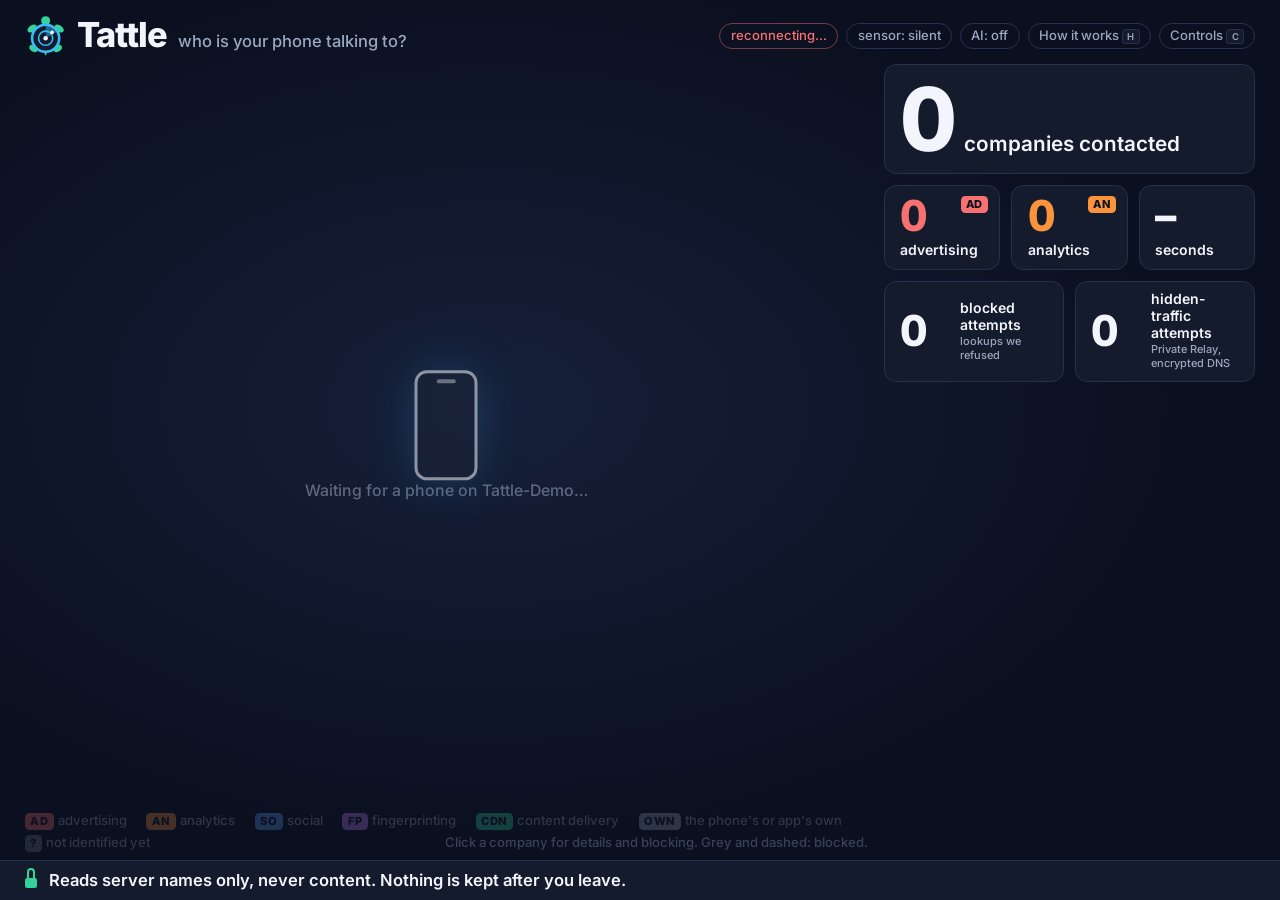
<file: frontend/index.html>
<!doctype html>
<html lang="en">
<head>
<meta charset="utf-8">
<meta name="viewport" content="width=device-width, initial-scale=1">
<title>Tattle</title>
<link rel="stylesheet" href="app.css">
</head>
<body class="offline">

<header class="top">
  <div class="brand">
    <svg class="mark" id="logo" viewBox="0 0 64 64" aria-hidden="true">
      <g fill="#34d399">
        <circle cx="32" cy="9" r="7"/>
        <ellipse cx="11" cy="21" rx="8" ry="5" transform="rotate(-35 11 21)"/>
        <ellipse cx="53" cy="21" rx="8" ry="5" transform="rotate(35 53 21)"/>
        <ellipse cx="13" cy="52" rx="7" ry="4.5" transform="rotate(35 13 52)"/>
        <ellipse cx="51" cy="52" rx="7" ry="4.5" transform="rotate(-35 51 52)"/>
        <path d="M28 55 L32 63 L36 55 Z"/>
      </g>
      <circle cx="32" cy="36" r="21" fill="#141b2d" stroke="#38bdf8" stroke-width="4"/>
      <path d="M32 36 L32 15 A21 21 0 0 1 50.2 25.5 Z" fill="#38bdf8" opacity="0.45"/>
      <circle cx="32" cy="36" r="11" fill="none" stroke="#38bdf8" stroke-width="2.5"/>
      <circle cx="32" cy="36" r="3.5" fill="#f2f5fb"/>
      <circle cx="42" cy="27" r="2.8" fill="#f2f5fb"/>
    </svg>
    <span class="word">Tattle</span>
    <span class="tagline">who is your phone talking to?</span>
  </div>
  <div class="status">
    <span class="chip" id="chip-link">connecting…</span>
    <span class="chip" id="chip-sensor">sensor: waiting</span>
    <span class="chip" id="chip-ai">AI: off</span>
    <button class="ghost" id="open-how" type="button">How it works <kbd>H</kbd></button>
    <button class="ghost" id="open-controls" type="button" title="Operator controls">Controls <kbd>C</kbd></button>
  </div>
</header>

<main>
  <section class="stage" aria-label="Companies this phone contacted">
    <div class="field" id="stage">
      <svg class="lines" id="lines" aria-hidden="true"></svg>
      <div class="phone" id="phone">
        <div class="handset" id="handset" aria-hidden="true"><span></span></div>
        <div class="phone-name" id="phone-name"></div>
        <div class="phone-app" id="phone-app"></div>
        <div class="hint" id="hint"></div>
      </div>
      <div class="bubbles" id="bubbles"></div>
    </div>
    <ul class="legend" id="legend" aria-label="Legend"></ul>
    <div class="toast" id="toast" role="status" hidden>
      <span id="toast-text"></span>
    </div>
  </section>

  <aside class="side">
    <div class="counter hero">
      <div class="num" id="n-companies">0</div>
      <div class="cap">companies contacted</div>
    </div>
    <div class="counter-row">
      <div class="counter">
        <span class="tag advertising corner">AD</span>
        <div class="num cat-advertising-ink" id="n-advertising">0</div>
        <div class="cap">advertising</div>
      </div>
      <div class="counter">
        <span class="tag analytics corner">AN</span>
        <div class="num cat-analytics-ink" id="n-analytics">0</div>
        <div class="cap">analytics</div>
      </div>
      <div class="counter">
        <div class="num" id="n-seconds">–</div>
        <div class="cap">seconds</div>
      </div>
    </div>
    <div class="counter-row two">
      <div class="counter">
        <div class="num" id="n-blocked">0</div>
        <div class="cap">blocked attempts</div>
        <div class="sub">lookups we refused</div>
      </div>
      <div class="counter">
        <div class="num" id="n-hidden">0</div>
        <div class="cap">hidden-traffic attempts</div>
        <div class="sub">Private Relay, encrypted DNS</div>
      </div>
    </div>

    <section class="card" id="summary-card" hidden>
      <h2>In plain words <span class="by" id="summary-by"></span></h2>
      <p id="summary-text"></p>
    </section>

    <section class="card" id="label-card" hidden>
      <h2>App Store privacy label <span class="by" id="label-app"></span></h2>
      <div class="verdict" id="label-level"></div>
      <p id="label-verdict"></p>
      <p class="facts" id="label-facts"></p>
      <ul class="claims" id="label-claims"></ul>
    </section>

    <section class="card feed" id="feed-card" hidden>
      <h2>Live: what the phone asks for</h2>
      <ul id="feed"></ul>
    </section>
  </aside>
</main>

<footer class="banner">
  <span class="lock" aria-hidden="true"></span>
  Reads server names only, never content. Nothing is kept after you leave.
</footer>

<div class="overlay" id="how" hidden>
  <div class="sheet wide" role="dialog" aria-label="How it works">
    <button class="close" type="button" data-close>Close <kbd>Esc</kbd></button>
    <img src="assets/tattle-architecture.png" alt="Diagram: the phone asks for a server name; the hotspot's firewall sends the question to our sensor; the sensor answers it and reports the name to the backend; the backend puts a company name to it and updates this screen.">
    <p class="caption">Every app has to ask "where is this server?" before it can connect. On our Wi-Fi, we are the one it asks. We see the name, never what is sent.</p>
  </div>
</div>

<div class="overlay" id="controls" hidden>
  <div class="sheet" role="dialog" aria-label="Operator controls">
    <button class="close" type="button" data-close>Close <kbd>Esc</kbd></button>
    <h2>Operator</h2>
    <label>Phone <select id="ctl-device"></select></label>
    <label>App name <input id="ctl-label" maxlength="100" placeholder="e.g. Reddit" autocomplete="off"></label>
    <div class="row">
      <button type="button" class="primary" id="ctl-start">Start session</button>
      <button type="button" id="ctl-stop">Stop session</button>
      <button type="button" class="danger" id="ctl-wipe">Wipe everything</button>
    </div>
    <p class="keys"><kbd>S</kbd> start or stop a session &nbsp; <kbd>W</kbd> <kbd>W</kbd> wipe &nbsp; <kbd>H</kbd> how it works &nbsp; <kbd>C</kbd> this panel &nbsp; <kbd>F</kbd> full screen</p>
    <p class="keys">Click a company for its details, and to block it or single server names. More controls: <a href="/debug">/debug</a></p>
  </div>
</div>

<div class="overlay" id="detail" hidden>
  <div class="sheet detail" role="dialog" aria-labelledby="detail-name">
    <button class="close" type="button" data-close>Close <kbd>Esc</kbd></button>
    <div class="detail-head">
      <span class="tag" id="detail-tag"></span>
      <h2 id="detail-name"></h2>
      <span class="detail-kind" id="detail-kind"></span>
    </div>
    <div class="explain">
      <p id="detail-text"></p>
      <p class="facts" id="detail-facts"></p>
      <div class="explain-by">
        <span class="source" id="detail-by"></span>
        <span class="model" id="detail-model"></span>
        <span class="thinking" id="detail-thinking" hidden>AI is thinking…</span>
      </div>
    </div>
    <div class="detail-bar">
      <span class="state" id="detail-state"></span>
      <span class="detail-note" id="detail-note"></span>
      <button type="button" class="act" id="detail-block"></button>
    </div>
    <div class="detail-cols" aria-hidden="true">
      <span></span><span>Server name</span><span class="n">Lookups</span><span>Last seen</span><span>Right now</span><span></span>
    </div>
    <ul class="detail-rows" id="detail-rows"></ul>
  </div>
</div>

<script src="app.js"></script>
</body>
</html>
</file>
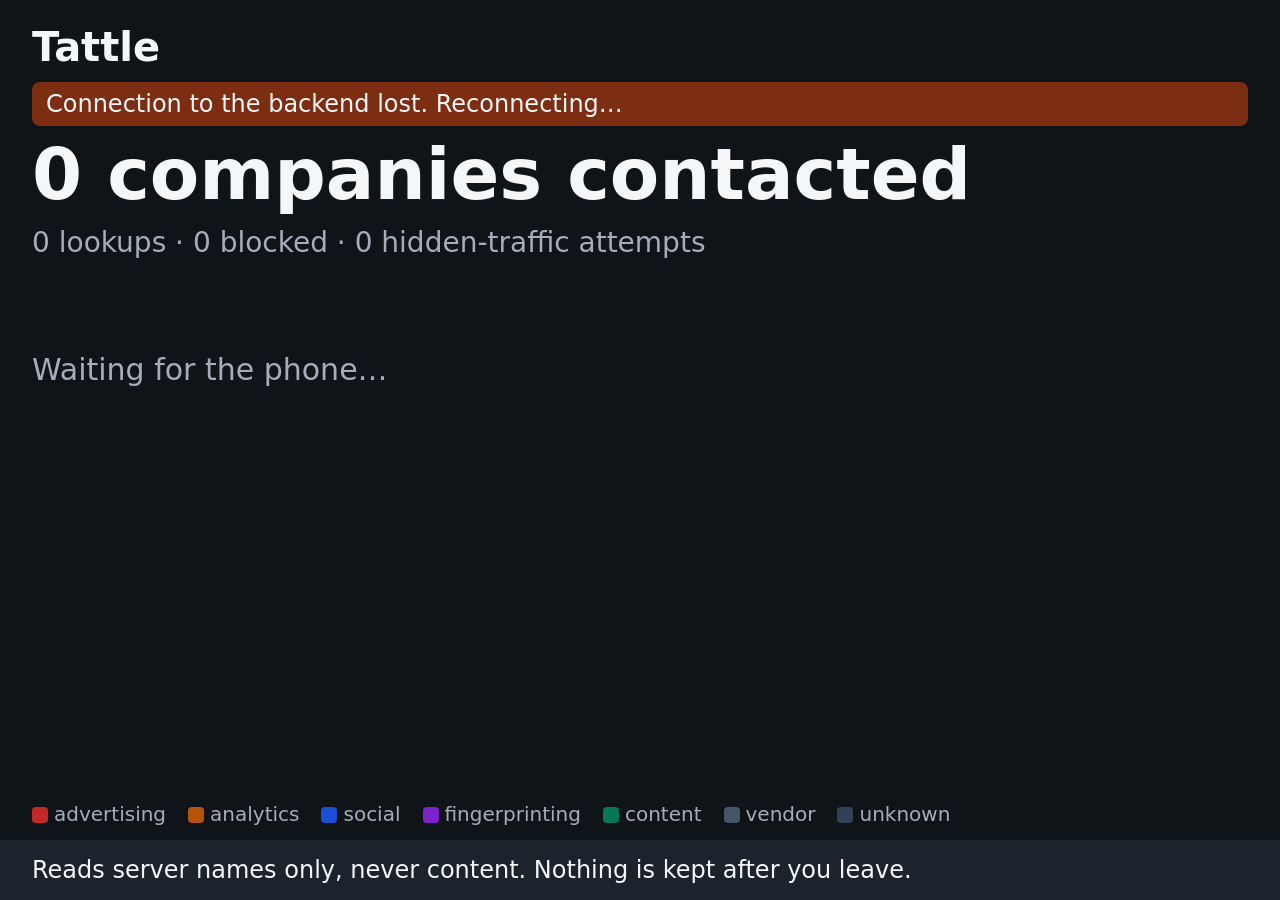
<file: backend/app/present.html>
<!doctype html>
<!--
  Tattle presenter view. INSURANCE ONLY.

  This page exists in case the show screen (the files in frontend/, served at /) fails at
  demo time. If the show screen works, use that and ignore this file.

  One self-contained file, served by the backend at /present. It only listens on /ws and shows
  one phone: the session's phone, or the one seen last. Controls (session, block, wipe) are on /debug.
  Everything that comes from the network is put on the page as text, never as markup.
-->
<html lang="en">
<head>
<meta charset="utf-8">
<meta name="viewport" content="width=device-width, initial-scale=1">
<title>Tattle</title>
<style>
  :root { --bg: #0f1419; --fg: #f4f6f8; --dim: #a3aeba; --panel: #1b232c;
          --advertising: #c62828; --analytics: #b45309; --social: #1d4ed8; --fingerprinting: #7e22ce;
          --content: #047857; --vendor: #475569; --unknown: #334155; }
  * { box-sizing: border-box; }
  body { margin: 0; min-height: 100vh; display: flex; flex-direction: column;
         background: var(--bg); color: var(--fg); font: 24px/1.35 system-ui, sans-serif; }
  header { display: flex; justify-content: space-between; align-items: baseline; gap: 24px; padding: 20px 32px 0; }
  h1 { margin: 0; font-size: 40px; }
  #who { color: var(--dim); font-size: 28px; text-align: right; }
  #offline { display: none; margin: 8px 32px 0; padding: 6px 14px; border-radius: 8px; background: #7c2d12; }
  body.offline #offline { display: block; }
  #counter { padding: 0 32px; font-size: 72px; font-weight: 700; }
  #detail { padding: 0 32px; font-size: 28px; color: var(--dim); }
  #summary { padding: 12px 32px 8px; font-size: 30px; max-width: 46em; min-height: 2.7em; }
  #blocks { flex: 1; display: flex; flex-wrap: wrap; align-content: flex-start; gap: 12px; padding: 8px 32px 16px; }
  .block { min-width: 170px; padding: 14px 18px; border-radius: 10px; color: #fff; }
  .block b { display: block; font-size: 30px; }
  .block span { font-size: 20px; }
  .block.stopped { background: #2a323b; color: var(--dim); }
  .block.stopped b { text-decoration: line-through; }
  .advertising { background: var(--advertising); } .analytics { background: var(--analytics); }
  .social { background: var(--social); } .fingerprinting { background: var(--fingerprinting); }
  .content { background: var(--content); } .vendor { background: var(--vendor); } .unknown { background: var(--unknown); }
  .waiting { color: var(--dim); font-size: 30px; }
  #legend { display: flex; flex-wrap: wrap; gap: 6px 22px; padding: 0 32px 12px; font-size: 20px; color: var(--dim); }
  #legend i { display: inline-block; width: 16px; height: 16px; margin-right: 6px; border-radius: 4px; vertical-align: -2px; }
  footer { padding: 14px 32px; background: var(--panel); font-size: 24px; }
</style>
</head>
<body>
<header><h1>Tattle</h1><div id="who"></div></header>
<div id="offline">Connection to the backend lost. Reconnecting…</div>
<div id="counter"></div>
<div id="detail"></div>
<div id="summary"></div>
<div id="blocks"></div>
<div id="legend"></div>
<footer>Reads server names only, never content. Nothing is kept after you leave.</footer>

<script>
const CATEGORIES = ["advertising", "analytics", "social", "fingerprinting", "content", "vendor", "unknown"];
const MAX_HITS = 5000;
const $ = id => document.getElementById(id);
let hits = [], devices = {}, session = null, summary = null, blocked = {companies: [], domains: []};
let scheduled = false;

// Names come from the network: only ever put them on the page as text.
function el(tag, text, cls) {
  const node = document.createElement(tag);
  if (text != null) node.textContent = text;
  if (cls) node.className = cls;
  return node;
}

function count(n, one, many) { return n + " " + (n === 1 ? one : many || one + "s"); }

function render() {
  scheduled = false;
  // One phone at a time: the session's, or else the one seen last. 127.0.0.1 is the box testing itself, not a phone.
  const phones = hits.filter(h => !h.device_id.startsWith("127.") && h.device_id !== "::1");
  const id = session ? session.device_id : (phones.length ? phones[phones.length - 1].device_id : null);
  const mine = hits.filter(h => h.device_id === id && (!session || h.ts >= session.started));
  const seen = mine.filter(h => h.block_reason !== "guard");  // guard lookups are hidden-traffic attempts, counted apart

  const companies = new Map();
  const unknown = new Set();
  for (const hit of seen) {
    if (!hit.company) { unknown.add(hit.domain); continue; }
    const entry = companies.get(hit.company) || {name: hit.company, hits: 0, blocked: 0, by: {}};
    entry.hits++;
    if (hit.blocked) entry.blocked++;
    entry.by[hit.category] = (entry.by[hit.category] || 0) + 1;
    companies.set(hit.company, entry);
  }
  const blocks = [...companies.values()].map(entry => {
    entry.category = Object.keys(entry.by).sort((a, b) => entry.by[b] - entry.by[a])[0];  // what it was mostly contacted for
    return entry;
  }).sort((a, b) => CATEGORIES.indexOf(a.category) - CATEGORIES.indexOf(b.category) || b.hits - a.hits);

  const name = id ? ((devices[id] && devices[id].name) || id) : "";
  $("who").textContent = name + (session && session.label ? " · " + session.label : "");
  $("counter").textContent = count(blocks.length, "company", "companies") + " contacted";
  $("detail").textContent = count(seen.length, "lookup") + " · " + seen.filter(h => h.blocked).length + " blocked · " +
    count(mine.length - seen.length, "hidden-traffic attempt");
  $("summary").textContent = summary && summary.device_id === id ? summary.text : "";

  const nodes = blocks.map(entry => {
    const stopped = blocked.companies.includes(entry.name);
    const node = el("div", null, "block " + (stopped ? "stopped" : entry.category));
    node.append(el("b", entry.name),
                el("span", entry.category + " · " + (stopped ? entry.blocked + " blocked" : count(entry.hits, "lookup"))));
    return node;
  });
  if (unknown.size) {
    const node = el("div", null, "block unknown");
    node.append(el("b", "Not identified"), el("span", count(unknown.size, "server")));
    nodes.push(node);
  }
  $("blocks").replaceChildren(...(nodes.length ? nodes : [el("div", "Waiting for the phone…", "waiting")]));
}

function schedule() {
  if (!scheduled) { scheduled = true; requestAnimationFrame(render); }
}

const handlers = {
  snapshot(m) {
    devices = {};
    for (const d of m.devices) devices[d.device_id] = d;
    hits = m.hits.slice(-MAX_HITS);
    blocked = m.blocked; session = m.session; summary = m.summary;
  },
  device(m) { devices[m.device_id] = m; },
  hit(m) { hits.push(m); if (hits.length > MAX_HITS) hits.shift(); },
  classified(m) {
    for (const hit of hits) {
      if (hit.domain === m.domain && hit.source === "unknown") { hit.company = m.company; hit.category = m.category; hit.source = "ai"; }
    }
  },
  summary(m) { summary = m; },
  blocked(m) { blocked = m; },
  session(m) { session = m.session; },
  wiped() { hits = []; devices = {}; session = null; summary = null; },
};

function connect() {
  const socket = new WebSocket((location.protocol === "https:" ? "wss://" : "ws://") + location.host + "/ws");
  socket.onopen = () => document.body.classList.remove("offline");
  socket.onmessage = event => {
    const message = JSON.parse(event.data);
    if (handlers[message.type]) { handlers[message.type](message); schedule(); }
  };
  socket.onclose = () => { document.body.classList.add("offline"); setTimeout(connect, 1000); };
}

$("legend").replaceChildren(...CATEGORIES.map(category => {
  const item = el("span");
  item.append(el("i", null, category), category);
  return item;
}));
render();
connect();
</script>
</body>
</html>
</file>
<file: frontend/app.css>
/* Tattle show screen. Dark, built to be read from two metres away on a laptop.
   Colours follow the architecture diagram; category colours are always paired with a text tag. */

@font-face {
  font-family: "Inter";
  src: url("assets/fonts/inter-latin-var.woff2") format("woff2");
  font-weight: 100 900;
  font-display: block;
}

:root {
  --bg: #0b1020; --panel: #141b2d; --panel-2: #1a2338; --line: #26314b;
  --ink: #f2f5fb; --dim: #9aa7bf; --faint: #5d6a85;
  --accent: #38bdf8; --good: #34d399; --warn: #fbbf24; --bad: #f87171;
  --advertising: #f87171; --analytics: #fb923c; --social: #60a5fa; --fingerprinting: #c084fc;
  --content: #34d399; --vendor: #94a3b8; --unknown: #64748b;
  --u: clamp(11px, 0.78vw + 0.42vh, 20px);   /* one unit: scales the whole screen with the window */
}

* { box-sizing: border-box; }
html, body { height: 100%; }
body {
  margin: 0; overflow: hidden; background: var(--bg); color: var(--ink);
  font: 500 calc(var(--u) * 1.15)/1.35 "Inter", system-ui, sans-serif;
  display: grid; grid-template-rows: auto minmax(0, 1fr) auto;
  background-image: radial-gradient(ellipse at 38% 45%, #16203a 0%, var(--bg) 62%);
}
button, input, select { font: inherit; color: inherit; }
kbd {
  font: 600 0.72em "Inter", system-ui, sans-serif; padding: 0.1em 0.45em; border-radius: 0.35em;
  border: 1px solid var(--line); color: var(--dim); background: var(--panel);
}

/* ---------- top bar ---------- */
.top { display: flex; justify-content: space-between; align-items: center; gap: 2em; padding: calc(var(--u) * 0.9) calc(var(--u) * 1.8) calc(var(--u) * 0.4); }
.brand { display: flex; align-items: baseline; gap: 0.7em; white-space: nowrap; }
.word { font-size: calc(var(--u) * 2.5); font-weight: 800; letter-spacing: -0.03em; }
.tagline { color: var(--dim); font-size: calc(var(--u) * 1.2); }
.mark { width: calc(var(--u) * 3); height: calc(var(--u) * 3); align-self: center; flex: none; margin: calc(var(--u) * -0.4) 0; }
.status { display: flex; align-items: center; gap: 0.6em; font-size: calc(var(--u) * 0.95); }
.chip { padding: 0.25em 0.8em; border-radius: 99em; border: 1px solid var(--line); color: var(--dim); white-space: nowrap; }
.chip.on { color: var(--good); border-color: color-mix(in srgb, var(--good) 45%, transparent); }
.chip.off { color: var(--bad); border-color: color-mix(in srgb, var(--bad) 45%, transparent); }
.chip.warn { color: var(--warn); border-color: color-mix(in srgb, var(--warn) 45%, transparent); }
.ghost { background: none; border: 1px solid var(--line); border-radius: 99em; padding: 0.25em 0.8em; color: var(--dim); cursor: pointer; }
.ghost:hover, .ghost:focus-visible { color: var(--ink); border-color: var(--accent); outline: none; }

/* ---------- layout ---------- */
main { display: grid; grid-template-columns: minmax(0, 1fr) clamp(340px, 29vw, 600px); gap: calc(var(--u) * 1.2); padding: 0 calc(var(--u) * 1.8); min-height: 0; }
.stage { position: relative; display: flex; flex-direction: column; min-height: 0; min-width: 0; }
.field { position: relative; flex: 1 1 0; min-height: 0; }
.lines { position: absolute; inset: 0; width: 100%; height: 100%; }
.lines line { stroke: var(--line); stroke-width: 1.5; transition: stroke 0.9s ease-out; }
.lines line.flash { stroke: var(--ink); transition: none; }
.lines line.stopped { stroke-dasharray: 5 7; }

/* ---------- the phone ---------- */
.phone { position: absolute; left: 50%; top: 50%; transform: translate(-50%, -50%); text-align: center; z-index: 2; pointer-events: none; width: max-content; max-width: calc(var(--u) * 24); }
.handset { margin: 0 auto; width: calc(var(--u) * 4.6); height: calc(var(--u) * 8); border-radius: calc(var(--u) * 0.9); border: calc(var(--u) * 0.22) solid var(--ink); background: var(--panel-2); position: relative; box-shadow: 0 0 calc(var(--u) * 3) color-mix(in srgb, var(--accent) 35%, transparent); }
.handset span { position: absolute; top: 6%; left: 50%; width: 34%; height: 4%; transform: translateX(-50%); border-radius: 99em; background: var(--ink); opacity: 0.7; }
.phone-name { margin-top: 0.45em; line-height: 1.2; font-weight: 700; font-size: calc(var(--u) * 1.35); overflow: hidden; text-overflow: ellipsis; white-space: nowrap; }
.phone-app { color: var(--accent); font-weight: 600; line-height: 1.2; font-size: calc(var(--u) * 1.2); overflow: hidden; text-overflow: ellipsis; white-space: nowrap; }

/* ---------- bubbles ---------- */
.bubbles { position: absolute; inset: 0; }
.bubble { position: absolute; left: 0; top: 0; padding: 0; border: 0; background: none; cursor: pointer; will-change: transform; border-radius: 50%; }
.bubble:disabled { cursor: default; }
.disc {
  --c: var(--unknown);
  width: 100%; height: 100%; border-radius: 50%; display: flex; flex-direction: column; align-items: center; justify-content: center;
  gap: 0.12em; padding: 6%; overflow: hidden; text-align: center; line-height: 1.1;
  background: color-mix(in srgb, var(--c) 26%, var(--panel)); border: 2.5px solid var(--c);
  animation: pop 0.45s cubic-bezier(0.2, 1.4, 0.4, 1);
}
.bubble:hover .disc, .bubble:focus-visible .disc { background: color-mix(in srgb, var(--c) 42%, var(--panel)); }
.bubble:focus-visible { outline: 3px solid var(--ink); outline-offset: 3px; }
.bubble.pulse .disc { animation: pulse 0.7s ease-out; }
.disc .tag { font-size: 0.62em; }
.disc .name { font-weight: 700; max-width: 100%; overflow: hidden; display: -webkit-box; -webkit-line-clamp: 3; -webkit-box-orient: vertical; overflow-wrap: anywhere; }
.disc .count { color: var(--dim); font-size: 0.72em; font-weight: 600; white-space: nowrap; }
.bubble.small .count, .bubble.tiny .count, .bubble.tiny .tag { display: none; }
.bubble.stopped .disc { --c: var(--faint); background: #171d2b; border-style: dashed; color: var(--dim); }
.bubble.stopped .name { text-decoration: line-through; }
.bubble.stopped .count { color: var(--bad); }
.bubble.guess .disc { border-style: dotted; }
.bubble.partly .disc { border-style: dashed; }  /* some of its server names are blocked */
.bubble.leaving { transition: opacity 0.4s; opacity: 0; pointer-events: none; }

.advertising { --c: var(--advertising); } .analytics { --c: var(--analytics); } .social { --c: var(--social); }
.fingerprinting { --c: var(--fingerprinting); } .content { --c: var(--content); } .vendor { --c: var(--vendor); } .unknown { --c: var(--unknown); }
.tag { display: inline-block; padding: 0.08em 0.5em; border-radius: 0.4em; font-weight: 800; letter-spacing: 0.04em; color: #0b1020; background: var(--c, var(--dim)); }
.cat-advertising-ink { color: var(--advertising); } .cat-analytics-ink { color: var(--analytics); }

@keyframes pop { from { transform: scale(0.2); opacity: 0; } to { transform: scale(1); opacity: 1; } }
@keyframes pulse { 0% { transform: scale(1); box-shadow: 0 0 0 0 color-mix(in srgb, var(--c) 70%, transparent); } 35% { transform: scale(1.05); } 100% { transform: scale(1); box-shadow: 0 0 0 1.1em transparent; } }

.hint { color: var(--dim); font-size: calc(var(--u) * 1.15); white-space: nowrap; }
.hint:empty, .phone-name:empty, .phone-app:empty { display: none; }
.legend { margin: 0; padding: calc(var(--u) * 0.3) 0 calc(var(--u) * 0.6); list-style: none; display: flex; flex-wrap: wrap; gap: 0.35em 1.2em; font-size: calc(var(--u) * 0.95); color: var(--dim); }
.legend li { white-space: nowrap; }
.legend li.none { opacity: 0.45; }
.legend b { color: var(--ink); font-weight: 700; margin-left: 0.3em; }
.legend .how { margin-left: auto; color: var(--faint); }
.legend .tag { margin-right: 0.35em; font-size: 0.85em; }

/* ---------- side panel ---------- */
.side { display: flex; flex-direction: column; gap: calc(var(--u) * 0.8); min-height: 0; padding-bottom: calc(var(--u) * 0.6); overflow: hidden; }
.counter { position: relative; background: var(--panel); border: 1px solid var(--line); border-radius: calc(var(--u) * 0.9); padding: calc(var(--u) * 0.7) calc(var(--u) * 1.1); min-width: 0; }
.counter .num { font-size: calc(var(--u) * 3.1); font-weight: 800; line-height: 1; font-variant-numeric: tabular-nums; letter-spacing: -0.03em; }
.counter .cap { color: var(--ink); font-weight: 600; font-size: calc(var(--u) * 1.02); margin-top: 0.3em; line-height: 1.2; }
.counter .sub { color: var(--dim); font-size: calc(var(--u) * 0.8); line-height: 1.25; margin-top: 0.15em; }
.counter .corner { position: absolute; top: calc(var(--u) * 0.75); right: calc(var(--u) * 0.8); font-size: calc(var(--u) * 0.8); }
.counter.hero { display: flex; align-items: baseline; gap: 0.6em; }
.counter.hero .num { font-size: calc(var(--u) * 6.4); }
.counter.hero .cap { font-size: calc(var(--u) * 1.5); color: var(--ink); font-weight: 600; margin: 0; }
.counter-row { display: grid; grid-template-columns: repeat(3, minmax(0, 1fr)); gap: calc(var(--u) * 0.8); }
.counter-row.two { grid-template-columns: repeat(2, minmax(0, 1fr)); }
.counter-row.two .counter { display: grid; grid-template-columns: auto minmax(0, 1fr); column-gap: 0.8em; align-content: center; align-items: center; }
.counter-row.two .num { grid-row: 1 / span 2; min-width: 1.1em; }
.counter-row.two .cap { margin-top: 0; align-self: end; }
.counter-row.two .sub { align-self: start; }
.counter.bump .num { animation: bump 0.4s ease-out; }
@keyframes bump { 30% { transform: scale(1.12); } }
.counter .num { transform-origin: left center; }

.card { background: var(--panel); border: 1px solid var(--line); border-radius: calc(var(--u) * 0.9); padding: calc(var(--u) * 0.8) calc(var(--u) * 1.1); min-height: 0; overflow: hidden; }
.card h2 { margin: 0 0 0.35em; font-size: calc(var(--u) * 0.9); font-weight: 700; letter-spacing: 0.09em; text-transform: uppercase; color: var(--dim); display: flex; justify-content: space-between; gap: 1em; }
.card .by { text-transform: none; letter-spacing: 0; font-weight: 600; color: var(--accent); overflow: hidden; text-overflow: ellipsis; white-space: nowrap; }
.card p { margin: 0; font-size: calc(var(--u) * 1.22); line-height: 1.38; }
#summary-text { display: -webkit-box; -webkit-line-clamp: 7; -webkit-box-orient: vertical; overflow: hidden; }
.card .facts { margin-top: 0.4em; color: var(--dim); font-size: calc(var(--u) * 1); }
.verdict { display: inline-block; margin-bottom: 0.35em; padding: 0.1em 0.7em; border-radius: 0.4em; font-weight: 800; letter-spacing: 0.06em; font-size: calc(var(--u) * 0.95); color: #0b1020; background: var(--dim); }
.verdict.mismatch { background: var(--bad); } .verdict.consistent { background: var(--good); }
.claims { margin: 0.5em 0 0; padding: 0; list-style: none; color: var(--dim); font-size: calc(var(--u) * 0.95); }
.claims b { color: var(--ink); font-weight: 600; }

.card.feed { flex: 0 1 auto; display: flex; flex-direction: column; }
.feed ul { margin: 0; padding: 0; list-style: none; flex: 0 1 auto; min-height: 0; overflow: hidden; font-size: calc(var(--u) * 0.98); }
.feed ul.clipped { -webkit-mask-image: linear-gradient(#000 65%, transparent); mask-image: linear-gradient(#000 65%, transparent); }
.feed li { display: grid; grid-template-columns: 3.2em minmax(0, auto) minmax(0, 1fr); align-items: baseline; gap: 0.6em; padding: 0.16em 0; white-space: nowrap; }
.feed li.new { animation: slide 0.35s ease-out; }
.feed .tag { font-size: 0.78em; text-align: center; }
.feed .who { font-weight: 700; overflow: hidden; text-overflow: ellipsis; }
.feed .host { color: var(--dim); overflow: hidden; text-overflow: ellipsis; text-align: right; font-variant-numeric: tabular-nums; }
.feed li.stopped .who { color: var(--bad); }
.feed li.stopped .host { text-decoration: line-through; }
@keyframes slide { from { opacity: 0; transform: translateY(-0.6em); } }

/* ---------- banner, toast, overlays ---------- */
.banner { padding: calc(var(--u) * 0.6) calc(var(--u) * 1.8); background: var(--panel); border-top: 1px solid var(--line); font-size: calc(var(--u) * 1.2); font-weight: 600; display: flex; align-items: center; gap: 0.7em; }
.lock { width: 0.75em; height: 0.6em; border-radius: 0.14em; background: var(--good); position: relative; margin-top: 0.3em; }
.lock::before { content: ""; position: absolute; left: 18%; right: 18%; bottom: 100%; height: 0.5em; border: 0.14em solid var(--good); border-bottom: 0; border-radius: 0.5em 0.5em 0 0; }

/* The toast takes the legend's place for a few seconds: it never covers a bubble or a counter. */
.toast { position: absolute; left: 0; right: 0; bottom: calc(var(--u) * 0.4); z-index: 5; background: var(--ink); color: #0b1020; border-radius: calc(var(--u) * 0.8); padding: 0.5em 1.1em; font-weight: 600; font-size: calc(var(--u) * 1.1); line-height: 1.25; display: flex; align-items: center; justify-content: space-between; gap: 1em; box-shadow: 0 0.6em 2em #000a; animation: slide 0.25s ease-out; }
[hidden] { display: none !important; }
.card:not(.feed) { flex: none; }

.overlay { position: fixed; inset: 0; z-index: 30; background: #050810e6; display: grid; place-items: center; padding: 2vh 2vw; }
.sheet { position: relative; background: var(--panel); border: 1px solid var(--line); border-radius: calc(var(--u) * 1); padding: calc(var(--u) * 1.6); width: min(92vw, calc(var(--u) * 46)); display: flex; flex-direction: column; gap: 0.9em; }
.sheet.wide { width: auto; max-width: 96vw; padding: calc(var(--u) * 1); background: #0b0f1a; align-items: center; }
.sheet.wide img { display: block; max-width: 92vw; max-height: 80vh; border-radius: calc(var(--u) * 0.5); }
.sheet h2 { margin: 0; font-size: calc(var(--u) * 1.6); }
.sheet label { display: grid; grid-template-columns: 7em 1fr; align-items: center; gap: 0.8em; color: var(--dim); }
.sheet input, .sheet select { background: var(--bg); border: 1px solid var(--line); border-radius: 0.5em; padding: 0.45em 0.7em; color: var(--ink); min-width: 0; }
.sheet input:focus, .sheet select:focus { outline: 2px solid var(--accent); }
.sheet .row { display: flex; gap: 0.7em; flex-wrap: wrap; }
.sheet .row button { border: 1px solid var(--line); background: var(--panel-2); border-radius: 0.5em; padding: 0.5em 1.1em; cursor: pointer; font-weight: 600; }
.sheet .row .primary { background: var(--accent); border-color: var(--accent); color: #0b1020; }
.sheet .row .danger { border-color: var(--bad); color: var(--bad); margin-left: auto; }
.sheet .keys, .caption { margin: 0; color: var(--dim); font-size: calc(var(--u) * 1); }
.caption { font-size: calc(var(--u) * 1.25); color: var(--ink); text-align: center; max-width: 60em; }
.sheet a { color: var(--accent); }
.close { position: absolute; right: calc(var(--u) * 0.8); top: calc(var(--u) * 0.8); background: var(--panel-2); border: 1px solid var(--line); border-radius: 99em; padding: 0.2em 0.8em; color: var(--dim); cursor: pointer; z-index: 1; }

/* ---------- detail panel: one company, its server names, blocking ---------- */
.sheet.detail { width: min(95vw, calc(var(--u) * 80)); max-height: 93vh; padding: calc(var(--u) * 1.5) calc(var(--u) * 1.8); gap: calc(var(--u) * 0.8); }
.detail-head { display: flex; align-items: center; gap: calc(var(--u) * 0.9); min-width: 0; padding-right: calc(var(--u) * 8); }
.detail-head h2 { font-size: calc(var(--u) * 2.5); font-weight: 800; letter-spacing: -0.02em; line-height: 1.1; overflow: hidden; text-overflow: ellipsis; white-space: nowrap; }
.detail-head .tag { flex: none; font-size: calc(var(--u) * 1.3); }
.detail-kind { flex: none; color: var(--dim); font-size: calc(var(--u) * 1.25); white-space: nowrap; }
.explain { background: var(--bg); border: 1px solid var(--line); border-radius: calc(var(--u) * 0.7); padding: calc(var(--u) * 0.8) calc(var(--u) * 1.1); }
.explain p { margin: 0; font-size: calc(var(--u) * 1.45); line-height: 1.35; }
.explain .facts { margin-top: 0.35em; color: var(--dim); font-size: calc(var(--u) * 1.1); }
.explain .facts:empty { display: none; }
.explain-by { margin-top: 0.55em; display: flex; align-items: center; gap: 0.9em; font-size: calc(var(--u) * 1); }
.source { padding: 0.1em 0.7em; border-radius: 0.4em; font-weight: 800; letter-spacing: 0.06em; color: #0b1020; background: var(--dim); }
.source.ai { background: var(--accent); }
.model { color: var(--accent); font-weight: 600; }
.thinking { color: var(--accent); font-weight: 600; animation: blink 1.2s ease-in-out infinite; }
@keyframes blink { 50% { opacity: 0.35; } }
.detail-bar { display: flex; align-items: center; gap: calc(var(--u) * 1); min-height: calc(var(--u) * 2.6); }
.state { flex: none; padding: 0.15em 0.8em; border-radius: 0.4em; border: 2px solid var(--line); color: var(--dim); font-weight: 800; letter-spacing: 0.06em; font-size: calc(var(--u) * 1.2); }
.state.blocked { background: var(--bad); border-color: var(--bad); color: #0b1020; }
.state.partly { border-color: var(--warn); color: var(--warn); }
.detail-note { flex: 1 1 auto; min-width: 0; color: var(--dim); font-size: calc(var(--u) * 1.1); line-height: 1.25; }
.act { flex: none; background: none; border: 2px solid var(--bad); border-radius: 0.5em; padding: 0.15em 0.9em; color: var(--bad); font-weight: 700; white-space: nowrap; cursor: pointer; }
.act:hover, .act:focus-visible { background: var(--bad); color: #0b1020; outline: none; }
.act.undo { border-color: var(--good); color: var(--good); }
.act.undo:hover, .act.undo:focus-visible { background: var(--good); color: #0b1020; }
#detail-block { font-size: calc(var(--u) * 1.35); padding: 0.3em 1.2em; }
.detail-cols, .detail-rows li { display: grid; grid-template-columns: 3.4em minmax(0, 1fr) 4.6em 6em 10.5em 6.5em; align-items: center; column-gap: 1em; padding: 0 calc(var(--u) * 0.7); }
.detail-cols, .detail-rows { font-size: calc(var(--u) * 1.25); }  /* one size for both, so their columns line up */
.detail-cols span { color: var(--faint); font-size: 0.72em; font-weight: 700; letter-spacing: 0.09em; text-transform: uppercase; }
.detail-cols .n, .detail-rows .n { text-align: right; }
.detail-rows { margin: 0; padding: 0; list-style: none; flex: 1 1 auto; min-height: calc(var(--u) * 6); overflow-y: auto; scrollbar-width: thin; scrollbar-color: var(--line) transparent; border-top: 1px solid var(--line); }
.detail-rows li { padding-top: 0.3em; padding-bottom: 0.3em; border-bottom: 1px solid var(--line); }
.detail-rows .tag { justify-self: start; font-size: 0.74em; }
.detail-rows .who { min-width: 0; display: flex; flex-direction: column; line-height: 1.2; }
.detail-rows .host { display: flex; min-width: 0; overflow: hidden; font-weight: 600; white-space: nowrap; }
.detail-rows .front { flex: 0 1 auto; min-width: 0; overflow: hidden; text-overflow: ellipsis; color: var(--dim); }
.detail-rows .owner { flex: none; }
.detail-rows .guess { color: var(--dim); font-size: 0.78em; }
.detail-rows .guess:empty { display: none; }
.detail-rows .n { font-weight: 800; font-variant-numeric: tabular-nums; }
.detail-rows .last { color: var(--dim); white-space: nowrap; font-variant-numeric: tabular-nums; }
.detail-rows .now { color: var(--dim); font-weight: 700; font-size: 0.88em; white-space: nowrap; overflow: hidden; text-overflow: ellipsis; }
.detail-rows .act { justify-self: end; font-size: 0.9em; }
.detail-rows li.stopped { background: color-mix(in srgb, var(--bad) 10%, transparent); }
.detail-rows li.stopped .host span { text-decoration: line-through; color: var(--dim); }
.detail-rows li.stopped .now { color: var(--bad); }

body.offline .stage { opacity: 0.55; }
@media (prefers-reduced-motion: reduce) { .disc, .bubble.pulse .disc, .counter.bump .num, .feed li.new, .thinking { animation: none; } }
</file>
